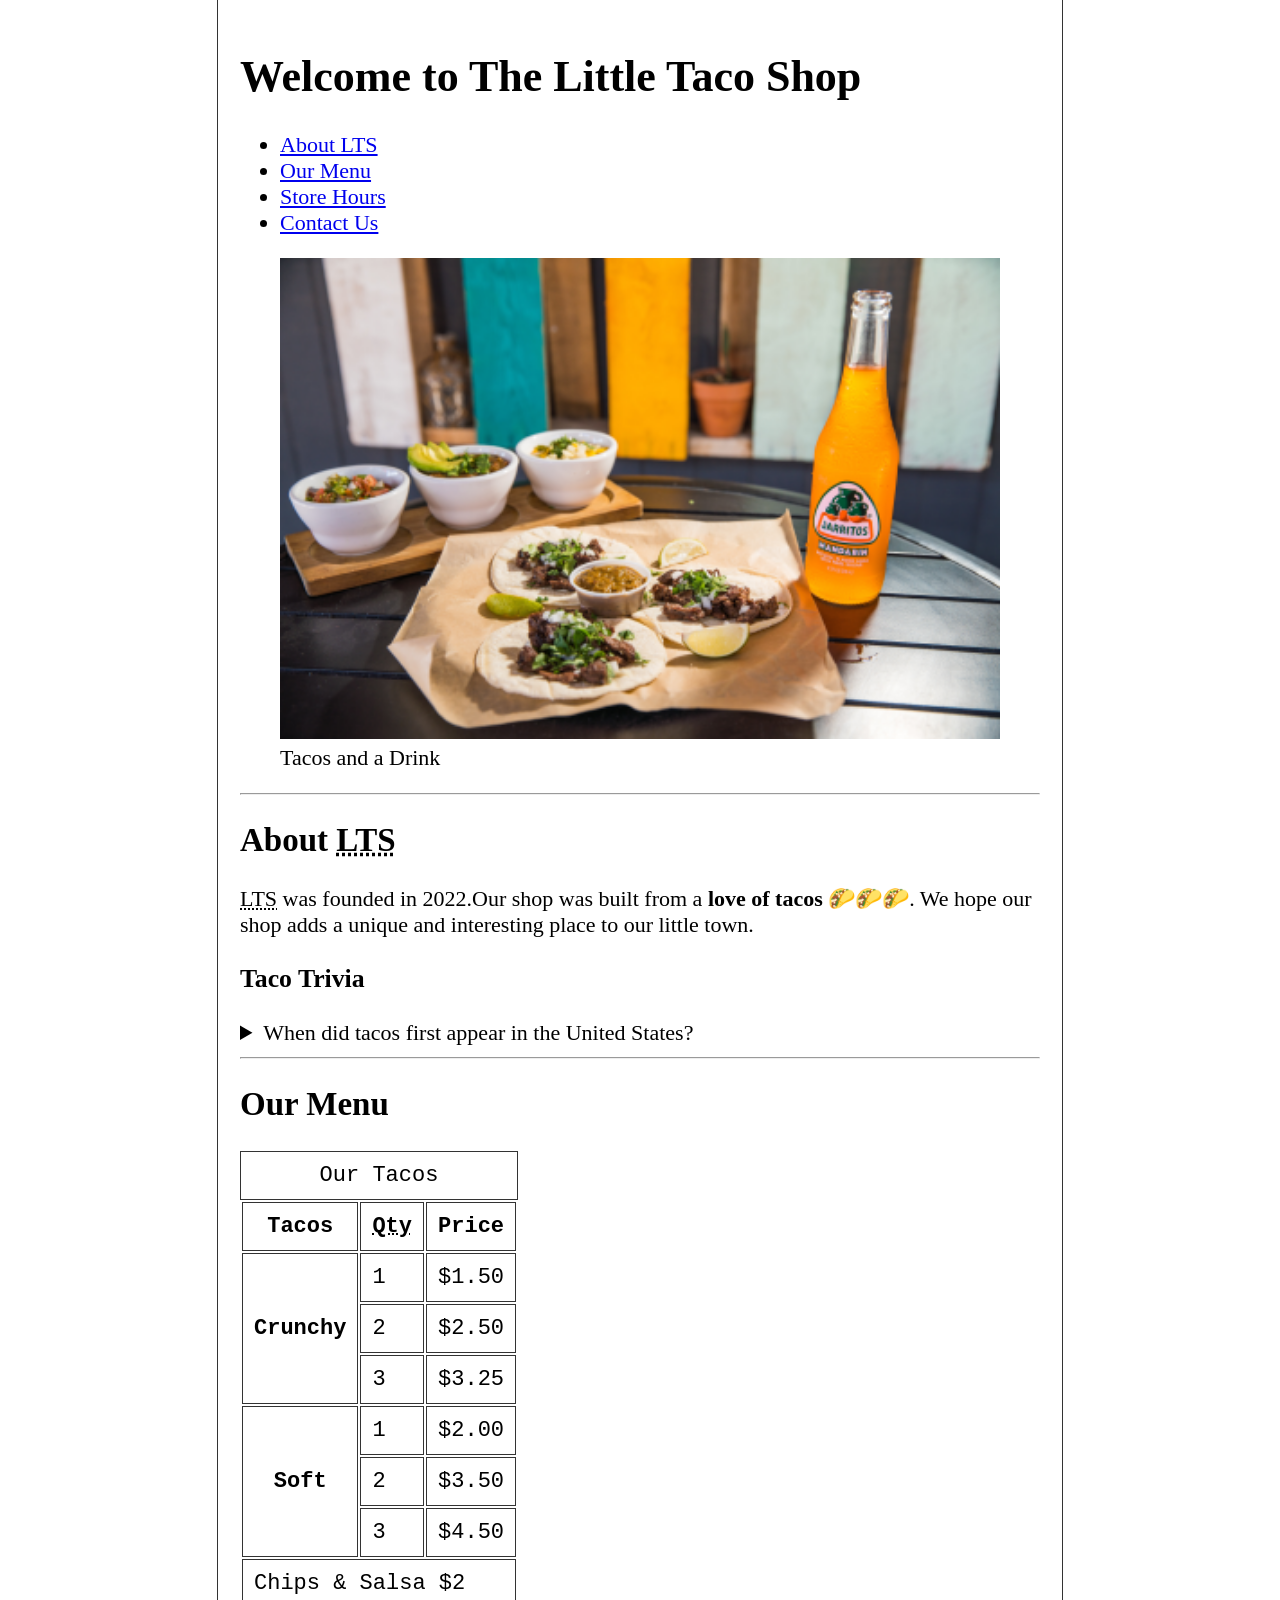
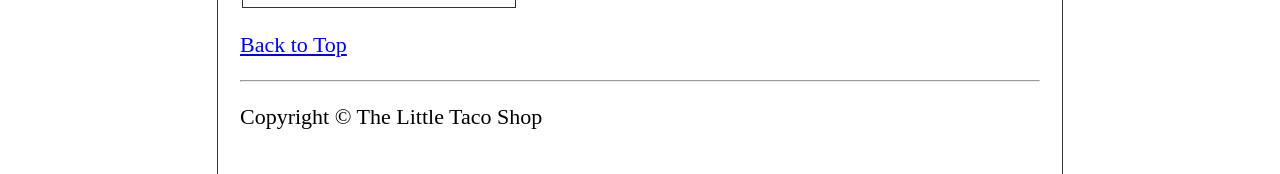
<file: index.html>
<!DOCTYPE html>
<html lang="en">
  <head>
    <meta charset="UTF-8">
    <meta name="author" content="Sophia Zashe">
    <meta name="description" content="The official website for The Little Taco Shop">
    <title>The Little Taco Shop</title>
    <link rel="icon" href="favicon.png" type="image/x-icon">
    <link rel="stylesheet" href="style.css" type="text/css">
  </head>
  <body>
    <header>
    <h1>Welcome to The Little Taco Shop</h1>
    <nav aria-label="primary-navigation">
      <ul>
        <li>
          <a href="#about">About LTS</a>
        </li>
        <li>
          <a href="#menu">Our Menu</a>
        </li>
        <li>
          <a href="hours.html">Store Hours</a>
        </li>
        <li>
          <a href="contact.html">Contact Us</a>
          </li>
      </ul>
    </nav>
    <figure> 
    <img src="Img/tacos_and_drink_400x267.png" alt="Tacos and Drink" title="I want to eat a tacos with drink" width=100%>
      <figcaption>Tacos and a Drink</figcaption>
      </figure>
      </header>
    <hr>
    <main>
    <article id="about">
    <h2>About <abbr title="The Little Taco Shop">LTS</abbr></h2>
    <p>
    <abbr title="The Little Taco Shop">LTS</abbr> was founded in <time datetime="2022">2022</time>.Our shop was built from a <strong>love of tacos</strong> 🌮🌮🌮. We hope our shop adds a unique and interesting place to our little town.
    </p>
      <aside>
      <h3>Taco Trivia</h3>
        <details>
          <summary>When did tacos first appear in the United States?</summary>
          <p>Jeffrey M. Pilcher, taco historian and professor of history at the university of Minnesota, says the earliest mention of tacos in the United States are in a newspaper from <time datetime="1905">1905</time>.
            <br>(Source: <cite><a href="https://www.smithsonianmag.com/" target="_blank">Smithsonian Magazine</a>)</cite> </p>
        </details>
      </aside>
      <hr>
      </article>
    <article id="menu">
      <h2>Our Menu</h2>
      <table>
        <caption>Our Tacos</caption>
        <thead>
          <tr>
            <th>Tacos</th>
            <th scope="col"><abbr title="Quantity">Qty</abbr></th>
            <th scope="col">Price</th>
            </tr>
          </thead>
        <tbody>
        <tr>
          <th scope="row" rowspan="3">Crunchy</th>
          <td>1</td>
          <td>$1.50</td>
          </tr>
          <tr>
            <td>2</td>
            <td>$2.50</td>
            </tr>
          <tr>
            <td>3</td>
            <td>$3.25</td>
            </tr>
        <tr>
          <th scope="row" rowspan="3">Soft</th>
          <td>1</td>
          <td>$2.00</td>
          </tr>
          <tr>
            <td>2</td>
            <td>$3.50</td>
            </tr>
          <tr>
            <td>3</td>
            <td>$4.50</td>
            </tr>
          </tbody>
        <tfoot>
          <tr>
            <td colspan="3">Chips & Salsa $2</td>
            </tr>
          </tfoot>
      </table>
      </article>
    <p>
      <a href="#">Back to Top</a>
      </p>
      </main>
    <hr>
    <footer>
    <p>
      Copyright &copy; The Little Taco Shop
      </p>
      </footer>
  </body>
</html>
</file>
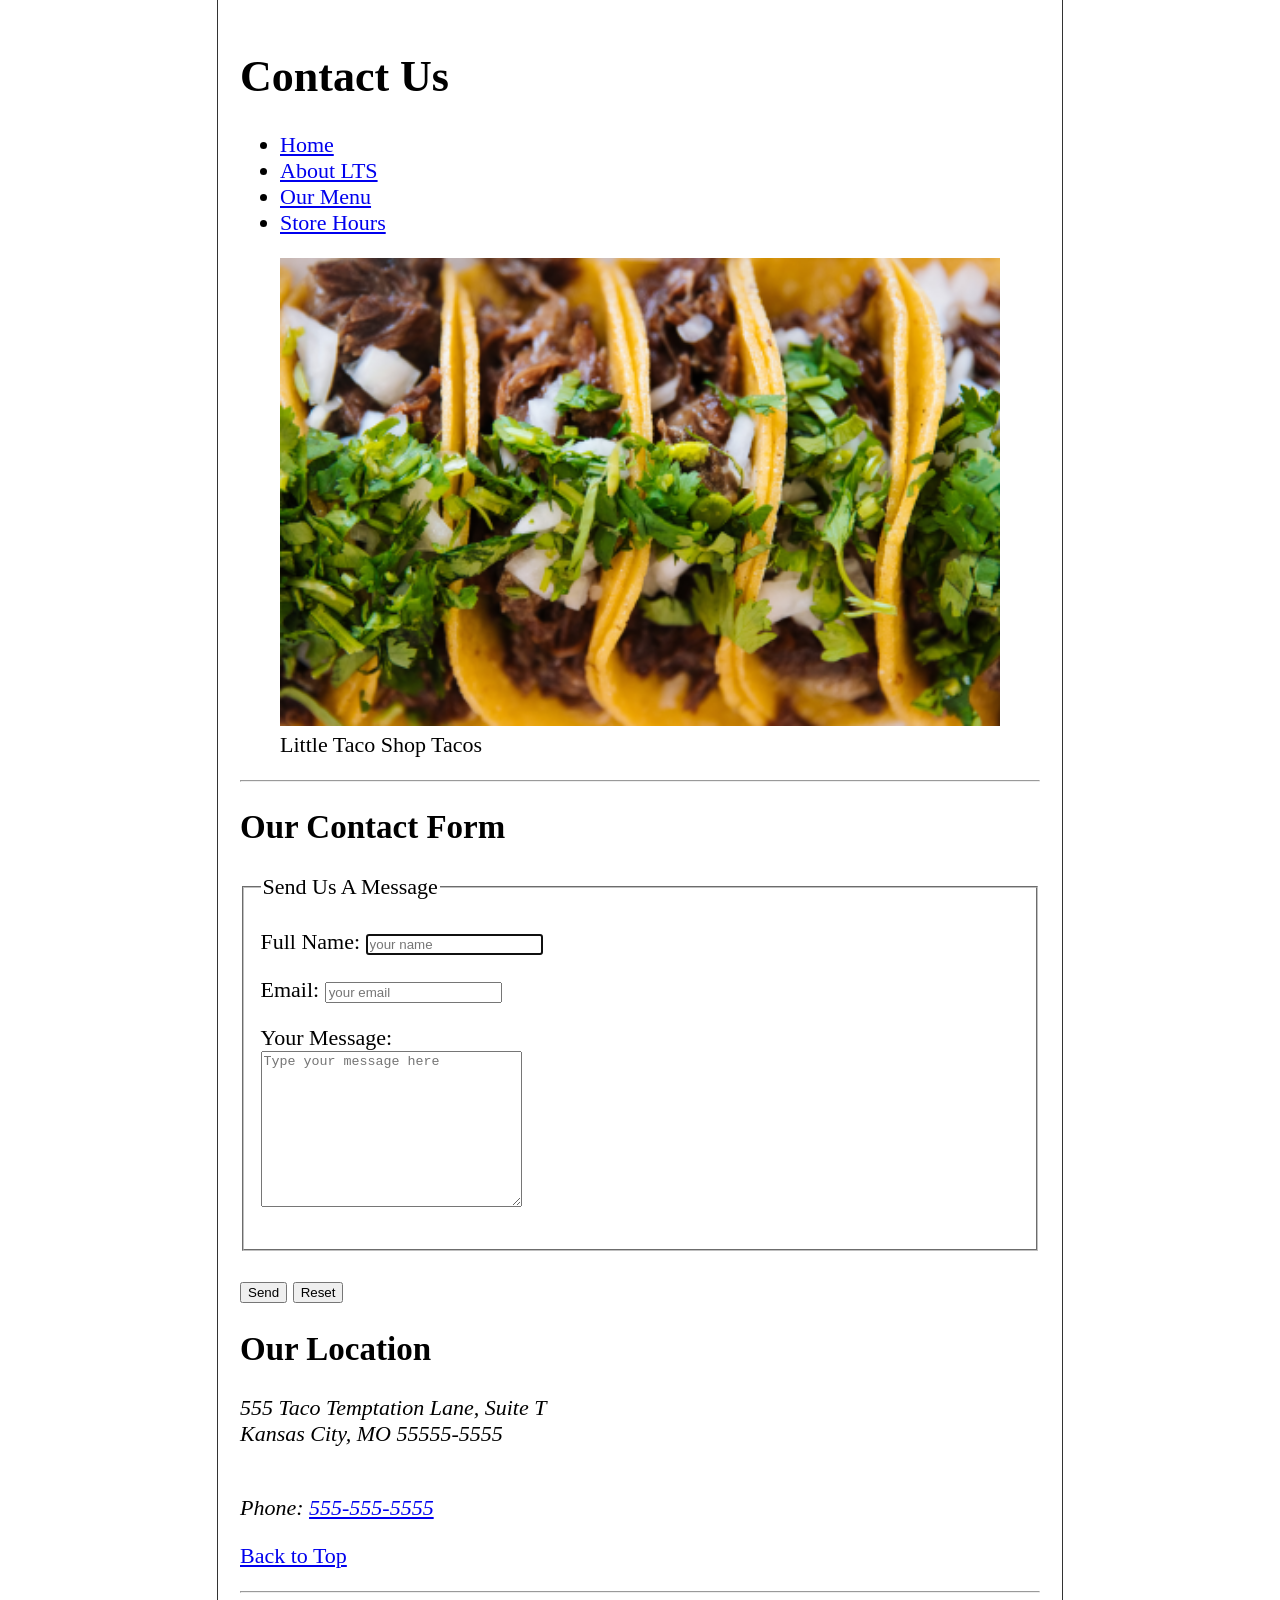
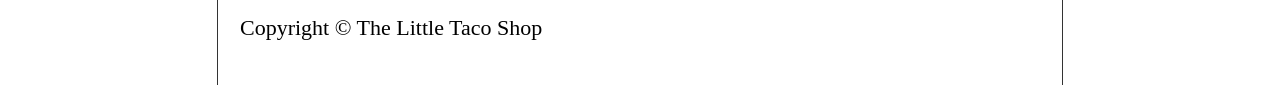
<file: contact.html>
<!DOCTYPE html>
<html lang="en">
  <head>
    <meta charset="UTF-8">
    <meta name="author" content="Sophia Zashe">
    <meta name="description" content="Contact information for The Little Taco Shop">
    <title>Contact Us - Little Taco Shop</title>
    <link rel="icon" href="favicon.png" type="image/x-icon">
      <link rel="stylesheet" href="style.css" type="text/css">
  </head>
  <body>
    <header>
    <h1>Contact Us</h1>
      <nav>
    <ul>
      <li>
        <a href="index.html">Home</a>
        </li>
      <li>
        <a href="index.html#about">About LTS</a>
        </li>
      <li>
        <a href="index.html#menu">Our Menu</a>
        </li>
      <li>
        <a href="hours.html">Store Hours</a>
        </li>
      </ul>
      </nav>
    <figure>
    <img src="Img/tacos_close_up_400x260.png" alt="Little Taco Shop" title="Tacos ready to eat!" width=100%>
      <figcaption>Little Taco Shop Tacos</figcaption>
      </figure>
    </header>
    <hr>
    <main>
      <section>
    <h2>Our Contact Form</h2>
    <form action="https://httpbin.org/get" method="get">
    <fieldset>
      <legend>Send Us A Message</legend>
      <p>
      <label for="fullName">Full Name:</label>
      <input type="text" name="fullName" id="fullName" placeholder="your name" autocomplete="on" required autofocus>
        </p>
      <p>
      <label for="email">Email:</label>
      <input type="email" name="email" id="email" placeholder="your email" autocomplete="on" required>
        </p>
      <p>
      <label for="message">Your Message:</label><br>
      <textarea name="message" id="message" cols="30" rows="10" placeholder="Type your message here"></textarea>
        </p>
    </fieldset>
      <br>
      <button type="submit">Send</button>
      <button type="reset">Reset</button>
      </form>
        </section>
      <section>
    <h2>Our Location</h2>
      <address>
        555 Taco Temptation Lane, Suite T<br>
        Kansas City, MO 55555-5555
        <br><br>
    <p>
      Phone: <a href="tel:+555-555-5555">555-555-5555</a>
      </p>
      </address>
        </section>
      <p>
        <a href="#">Back to Top</a>
        </p>
    </main>
    <hr>
    <footer>
    <p>
      Copyright &copy; The Little Taco Shop
      </p>
      </footer>
  </body>
</html>
</file>
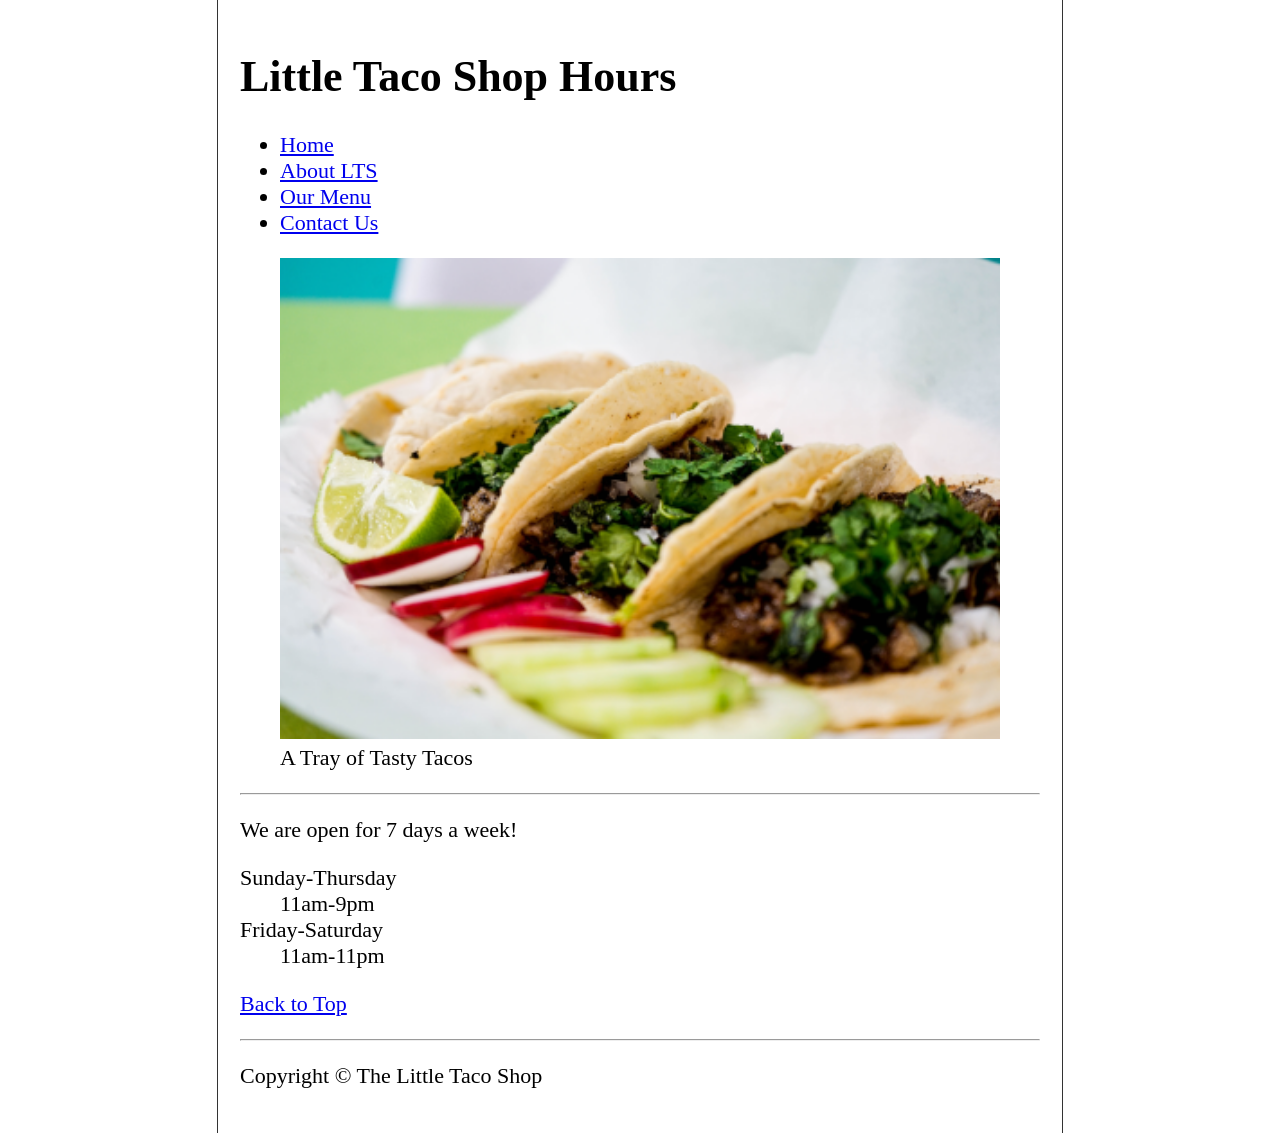
<file: hours.html>
<!DOCTYPE html>
<html lang="en">
  <head>
    <meta charset="UTF-8">
    <meta name="author" content="Sophia Zashe">
    <meta name="description" content="Store Hours for The Little Taco Shop">
    <title>My first project</title>
    <link rel="icon" href="favicon.png" type="image/x-icon">
    <link rel="stylesheet" href="style.css" type="text/css">
  </head>
  <body>
    <header>
     <h1>Little Taco Shop Hours</h1>
      <nav>
      <ul>
        <li>
          <a href="index.html">Home</a>
        </li>
        <li>
         <a href="index.html#about">About LTS</a> 
        </li>
        <li>
          <a href="index.html#menu">Our Menu</a>
          </li>
        <li>
          <a href="contact.html">Contact Us</a>
          </li>
      </ul>
        </nav>
    <figure>
    <img src="Img/tacos_tray_400x267.png" alt="Tray of Tacos" title="The Little Taco Shop Hours" width=100%>
      <figcaption>A Tray of Tasty Tacos</figcaption>
      </figure>
    </header>
    <hr>
    <main>
    <p>We are open for 7 days a week!</p>
    <dl>
      <dt>Sunday-Thursday</dt>
        <dd><time datetime="11:00">11am</time>-<time datetime="21:00">9pm</time></dd>
      <dt>Friday-Saturday</dt>
      <dd><time datetime="11:00">11am</time>-<time datetime="23:00">11pm</time></dd>
    </dl>
    <p>
      <a href="#">Back to Top</a>
    </p>
    </main>
    <hr>
    <footer>
  <p>
    Copyright &copy; The Little Taco Shop
    </p>
      </footer>
  </body>
</html>
</file>
<file: style.css>
html {
    font-size: 22px;
}

body {
    min-height: 100vh;
    max-width: 800px;
    margin: 0 auto;
    padding: 1rem;
    border-left: 1px solid #333;
    border-right: 1px solid #333;
}

th, td, caption {
    border: 1px solid #333;
    font-family: 'Courier New', Courier, monospace;
    border-collapse: separate;
    padding: 0.5rem;
}
</file>
